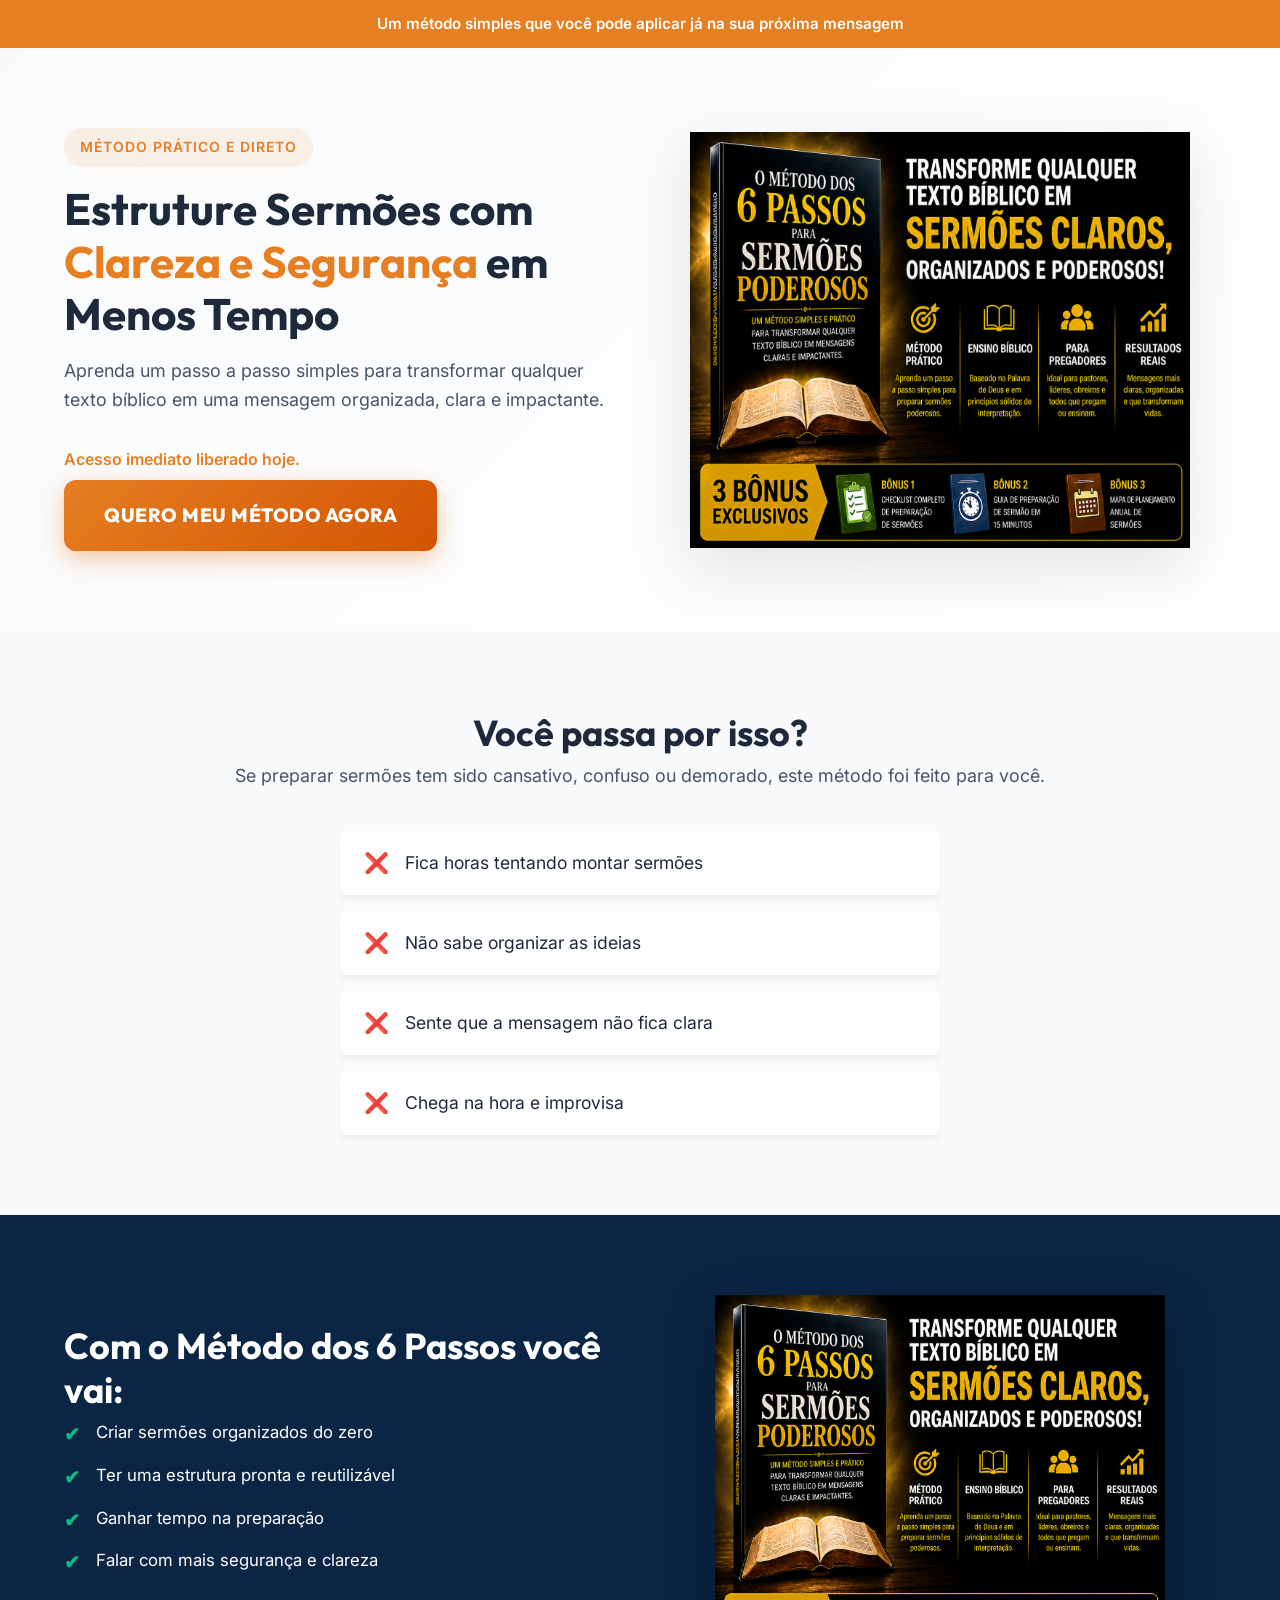
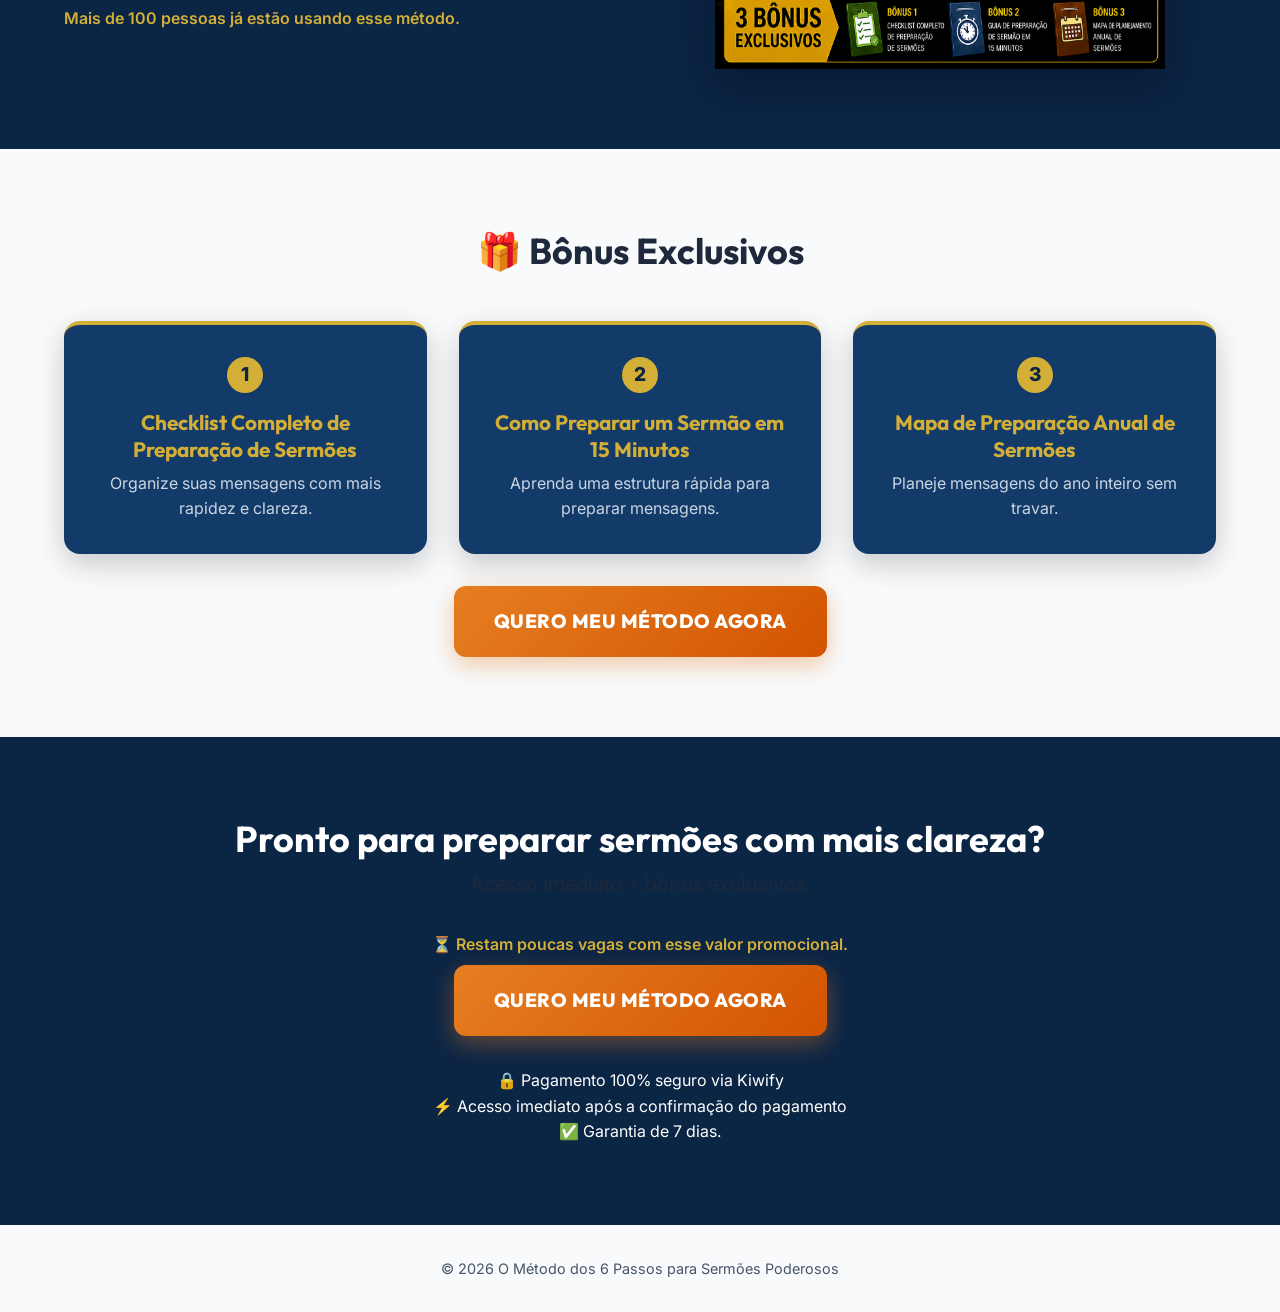
<file: Página de vendas de ebooks/index.html>
<!DOCTYPE html>
<html lang="pt-BR">
<head>
<meta charset="UTF-8">
<meta name="viewport" content="width=device-width, initial-scale=1.0">

<title>O Método dos 6 Passos para Sermões Poderosos</title>
<meta name="description" content="Aprenda um método simples para preparar sermões claros, organizados e impactantes em menos tempo.">

<!-- Meta Pixel Code -->
<script>
!function(f,b,e,v,n,t,s)
{if(f.fbq)return;n=f.fbq=function(){n.callMethod?
n.callMethod.apply(n,arguments):n.queue.push(arguments)};
if(!f._fbq)f._fbq=n;n.push=n;n.loaded=!0;n.version='2.0';
n.queue=[];t=b.createElement(e);t.async=!0;
t.src=v;s=b.getElementsByTagName(e)[0];
s.parentNode.insertBefore(t,s)}(window, document,'script',
'https://connect.facebook.net/en_US/fbevents.js');

fbq('init', '2008228943106743');
fbq('track', 'PageView');
</script>

<link rel="preconnect" href="https://fonts.googleapis.com">
<link rel="preconnect" href="https://fonts.gstatic.com" crossorigin>
<link href="https://fonts.googleapis.com/css2?family=Inter:wght@400;500;700;800&family=Outfit:wght@500;700;800&display=swap" rel="stylesheet">

<link rel="stylesheet" href="style.css">
</head>

<body>

<div class="top-bar text-center">
<p>Um método simples que você pode aplicar já na sua próxima mensagem</p>
</div>

<header class="hero section-padding">
<div class="container hero-container">

<div class="hero-content">
<span class="badge">Método Prático e Direto</span>

<h1 class="headline">
Estruture Sermões com <span class="highlight">Clareza e Segurança</span> em Menos Tempo
</h1>

<p class="subheadline">
Aprenda um passo a passo simples para transformar qualquer texto bíblico em uma mensagem organizada, clara e impactante.
</p>

<p class="urgency-text mt-4">
Acesso imediato liberado hoje.
</p>

<a href="https://pay.kiwify.com.br/O5ELtIQ" target="_blank" class="cta-button pulse-anim"
onclick="fbq('track', 'InitiateCheckout')">
QUERO MEU MÉTODO AGORA
</a>
</div>

<div class="hero-image">
<img src="./assets/hero_mockup.png" alt="Método dos 6 Passos">
</div>

</div>
</header>

<section class="section-padding bg-light">
<div class="container text-center">

<h2 class="section-title">Você passa por isso?</h2>
<p class="section-subtitle">Se preparar sermões tem sido cansativo, confuso ou demorado, este método foi feito para você.</p>

<div class="problem-list">
<div class="problem-item"><span class="icon">❌</span><p>Fica horas tentando montar sermões</p></div>
<div class="problem-item"><span class="icon">❌</span><p>Não sabe organizar as ideias</p></div>
<div class="problem-item"><span class="icon">❌</span><p>Sente que a mensagem não fica clara</p></div>
<div class="problem-item"><span class="icon">❌</span><p>Chega na hora e improvisa</p></div>
</div>

</div>
</section>

<section class="solution section-padding bg-dark text-white">
<div class="container solution-container">

<div class="solution-text">
<h2 class="section-title">Com o Método dos 6 Passos você vai:</h2>

<ul class="check-list primary-checks">
<li><span class="check-icon">✔</span> Criar sermões organizados do zero</li>
<li><span class="check-icon">✔</span> Ter uma estrutura pronta e reutilizável</li>
<li><span class="check-icon">✔</span> Ganhar tempo na preparação</li>
<li><span class="check-icon">✔</span> Falar com mais segurança e clareza</li>
</ul>

<p class="urgency-text mt-4">
Mais de 100 pessoas já estão usando esse método.
</p>
</div>

<div class="solution-image">
<img src="./assets/hero_mockup.png" alt="Método dos 6 Passos">
</div>

</div>
</section>

<section class="section-padding bg-light">
<div class="container text-center">

<h2 class="section-title">🎁 Bônus Exclusivos</h2>

<div class="bonuses-grid">

<div class="bonus-card">
<div class="bonus-content">
<div class="bonus-number">1</div>
<h4>Checklist Completo de Preparação de Sermões</h4>
<p>Organize suas mensagens com mais rapidez e clareza.</p>
</div>
</div>

<div class="bonus-card">
<div class="bonus-content">
<div class="bonus-number">2</div>
<h4>Como Preparar um Sermão em 15 Minutos</h4>
<p>Aprenda uma estrutura rápida para preparar mensagens.</p>
</div>
</div>

<div class="bonus-card">
<div class="bonus-content">
<div class="bonus-number">3</div>
<h4>Mapa de Preparação Anual de Sermões</h4>
<p>Planeje mensagens do ano inteiro sem travar.</p>
</div>
</div>

</div>

<div class="mt-4">
<a href="https://pay.kiwify.com.br/O5ELtIQ" target="_blank" class="cta-button pulse-anim"
onclick="fbq('track', 'InitiateCheckout')">
QUERO MEU MÉTODO AGORA
</a>
</div>

</div>
</section>

<section class="final-cta section-padding text-center bg-dark text-white">
<div class="container">

<h2 class="section-title">Pronto para preparar sermões com mais clareza?</h2>

<p class="large-text text-white">
Acesso imediato + bônus exclusivos.
</p>

<p class="urgency-text mt-4">
⏳ Restam poucas vagas com esse valor promocional.
</p>

<a href="https://pay.kiwify.com.br/O5ELtIQ" target="_blank" class="cta-button pulse-anim"
onclick="fbq('track', 'InitiateCheckout')">
QUERO MEU MÉTODO AGORA
</a>

<p class="mt-4">
🔒 Pagamento 100% seguro via Kiwify<br>
⚡ Acesso imediato após a confirmação do pagamento<br>
✅ Garantia de 7 dias.
</p>

</div>
</section>

<footer class="footer text-center">
<div class="container">
<p>&copy; 2026 O Método dos 6 Passos para Sermões Poderosos</p>
</div>
</footer>

<script src="main.js"></script>

</body>
</html>
</file>
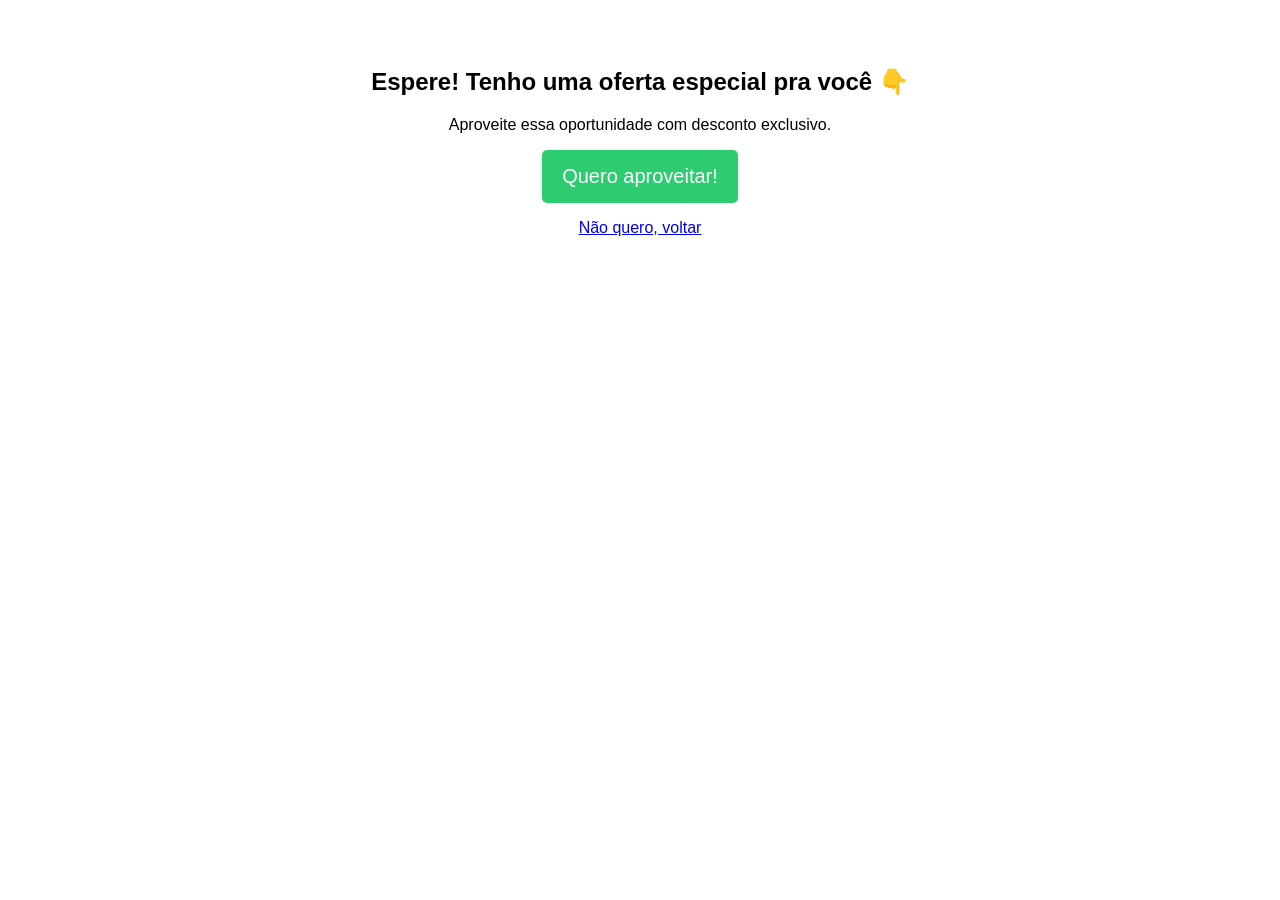
<file: Página de vendas de ebooks/downsell.html>
<!DOCTYPE html>
<html lang="pt-BR">
<head>
<meta charset="UTF-8">
<meta name="viewport" content="width=device-width, initial-scale=1.0">
<title>Oferta Especial</title>
</head>

<body style="font-family:sans-serif; text-align:center; padding:40px;">

<h2>Espere! Tenho uma oferta especial pra você 👇</h2>

<p>Aproveite essa oportunidade com desconto exclusivo.</p>

<div style="text-align:center">

  <!-- BOTÃO COMPRAR DOWNSSELL -->
  <a href="https://pay.kiwify.com.br/STBsLI2" target="_blank">
    <button style="background-color:#2ECC70;padding:15px 20px;color:#fff;border:none;border-radius:5px;font-size:20px;cursor:pointer;">
      Quero aproveitar!
    </button>
  </a>

  <!-- BOTÃO NÃO QUERO -->
  <div style="margin-top:1rem;">
    <a href="https://astounding-cuchufli-4b371e.netlify.app/" style="font-size:16px;text-decoration:underline;">
      Não quero, voltar
    </a>
  </div>

</div>

</body>
</html>
</file>
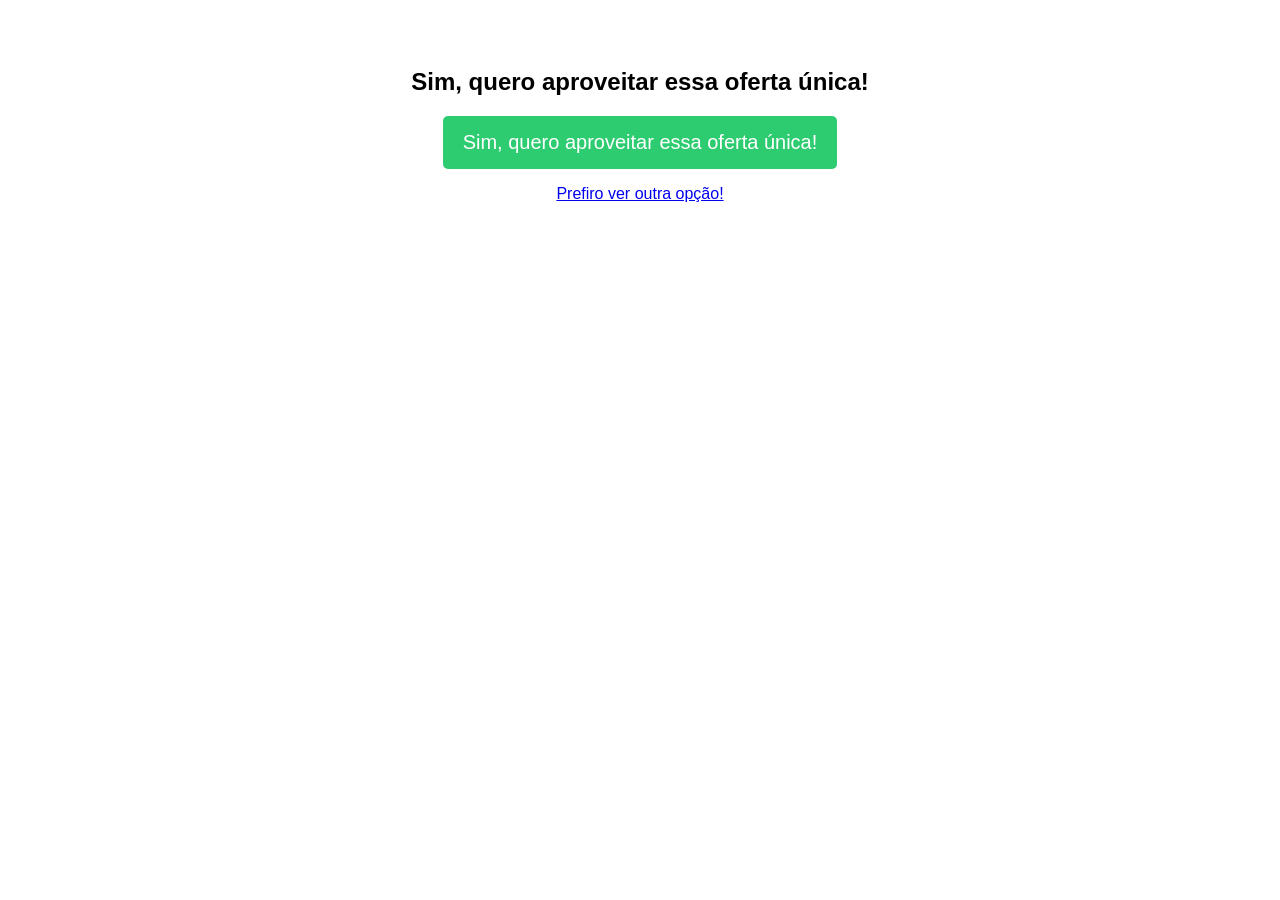
<file: Página de vendas de ebooks/upsell.html>
<!DOCTYPE html>
<html lang="pt-BR">
<head>
<meta charset="UTF-8">
<meta name="viewport" content="width=device-width, initial-scale=1.0">
<title>Oferta Especial</title>
</head>

<body style="font-family:sans-serif; text-align:center; padding:40px;">

<h2>Sim, quero aproveitar essa oferta única!</h2>

<div style="text-align:center">
  <a href="https://pay.kiwify.com.br/cITSuT9" target="_blank">
    <button style="background-color:#2ECC70;padding:15px 20px;color:#fff;border:none;border-radius:5px;font-size:20px;cursor:pointer;">
      Sim, quero aproveitar essa oferta única!
    </button>
  </a>

  <div style="margin-top:1rem;">
    <a href="https://astounding-cuchufli-4b371e.netlify.app/downsell.html" style="font-size:16px;text-decoration:underline;">
      Prefiro ver outra opção!
    </a>
  </div>
</div>

</body>
</html>
</file>
<file: Página de vendas de ebooks/style.css>
:root {
    --primary-color: #0B2545; /* Navy Blue */
    --primary-light: #133B6A;
    --accent-color: #E67E22; /* Warm Orange/Gold */
    --accent-hover: #D35400;
    --text-main: #1E293B; /* Slate 800 */
    --text-muted: #475569; /* Slate 600 */
    --bg-light: #F8FAFC; /* Slate 50 */
    --bg-white: #FFFFFF;
    --gold: #D4AF37;
    
    --font-heading: 'Outfit', sans-serif;
    --font-body: 'Inter', sans-serif;
    
    --transition: all 0.3s ease;
}

* {
    margin: 0;
    padding: 0;
    box-sizing: border-box;
}

html {
    scroll-behavior: smooth;
    font-size: 16px;
}

body {
    font-family: var(--font-body);
    color: var(--text-main);
    background-color: var(--bg-white);
    line-height: 1.6;
    overflow-x: hidden;
}

/* Typography */
h1, h2, h3, h4 {
    font-family: var(--font-heading);
    line-height: 1.2;
    margin-bottom: 1rem;
}

.highlight {
    color: var(--accent-color);
}

.highlight-alt {
    color: var(--primary-color);
    font-weight: 800;
}

.text-gold {
    color: var(--gold);
}

.text-white {
    color: var(--bg-white);
}

.text-center {
    text-align: center;
}

.text-left {
    text-align: left;
}

.bold-text {
    font-weight: 700;
    font-size: 1.25rem;
}

.large-text {
    font-size: 1.25rem;
    color: var(--text-main);
}

/* Utilities */
.container {
    width: 100%;
    max-width: 1200px;
    margin: 0 auto;
    padding: 0 1.5rem;
}

.section-padding {
    padding: 5rem 0;
}

.bg-light {
    background-color: var(--bg-light);
}

.bg-dark {
    background-color: var(--primary-color);
}

.mt-2 { margin-top: 1rem; }
.mt-4 { margin-top: 2rem; }
.mb-4 { margin-bottom: 2rem; }
.mb-5 { margin-bottom: 3rem; }

/* Badge */
.badge {
    display: inline-block;
    background-color: rgba(230, 126, 34, 0.1);
    color: var(--accent-color);
    font-weight: 600;
    padding: 0.5rem 1rem;
    border-radius: 50px;
    margin-bottom: 1rem;
    font-size: 0.875rem;
    text-transform: uppercase;
    letter-spacing: 1px;
}

/* Buttons */
.cta-button {
    display: inline-block;
    background-color: var(--accent-color);
    background-image: linear-gradient(135deg, var(--accent-color) 0%, var(--accent-hover) 100%);
    color: #fff;
    font-family: var(--font-heading);
    font-size: 1.2rem;
    font-weight: 800;
    text-decoration: none;
    text-transform: uppercase;
    letter-spacing: 0.5px;
    padding: 1.25rem 2.5rem;
    border-radius: 12px;
    box-shadow: 0 8px 25px rgba(230, 126, 34, 0.4);
    transition: var(--transition);
    text-align: center;
    border: none;
    position: relative;
    z-index: 10;
    cursor: pointer;
}

.cta-button:hover {
    background-color: var(--accent-hover);
    transform: translateY(-2px);
    box-shadow: 0 6px 20px rgba(211, 84, 0, 0.4);
}

.pulse-anim {
    animation: pulse 2s infinite;
}

@keyframes pulse {
    0% { transform: scale(1); box-shadow: 0 4px 15px rgba(230, 126, 34, 0.3); }
    50% { transform: scale(1.05); box-shadow: 0 10px 25px rgba(230, 126, 34, 0.5); }
    100% { transform: scale(1); box-shadow: 0 4px 15px rgba(230, 126, 34, 0.3); }
}

/* Hero Section */
.hero {
    background: linear-gradient(135deg, var(--bg-light) 0%, var(--bg-white) 100%);
    position: relative;
    overflow: hidden;
}

.hero-container {
    display: grid;
    grid-template-columns: 1fr 1fr;
    gap: 3rem;
    align-items: center;
}

.headline {
    font-size: 2.75rem;
    color: var(--text-main);
}

.subheadline {
    font-size: 1.125rem;
    color: var(--text-muted);
    margin-bottom: 2rem;
}

.hero-image img {
    width: 100%;
    max-width: 500px;
    height: auto;
    display: block;
    margin: 0 auto;
    filter: drop-shadow(0 20px 30px rgba(0,0,0,0.1));
}

/* Problem Section */
.section-title {
    font-size: 2.25rem;
    margin-bottom: 0.5rem;
}

.section-subtitle {
    font-size: 1.125rem;
    color: var(--text-muted);
    margin-bottom: 2.5rem;
}

.problem-list {
    display: flex;
    flex-direction: column;
    gap: 1rem;
    max-width: 600px;
    margin: 0 auto;
    text-align: left;
}

.problem-item {
    display: flex;
    align-items: center;
    background: var(--bg-white);
    padding: 1rem 1.5rem;
    border-radius: 8px;
    box-shadow: 0 4px 6px rgba(0,0,0,0.05);
    transition: var(--transition);
}

.problem-item:hover {
    transform: translateX(5px);
    box-shadow: 0 6px 12px rgba(0,0,0,0.08);
}

.problem-item .icon {
    margin-right: 1rem;
    font-size: 1.25rem;
}

.problem-item p {
    font-size: 1.1rem;
    margin: 0;
}

/* Solution Section */
.solution-container {
    display: grid;
    grid-template-columns: 1fr 1fr;
    gap: 3rem;
    align-items: center;
}

.solution-image img {
    width: 100%;
    max-width: 450px;
    display: block;
    margin: 0 auto;
    filter: drop-shadow(0 15px 25px rgba(0,0,0,0.3));
}

.check-list {
    list-style: none;
    padding: 0;
}

.check-list li {
    position: relative;
    padding-left: 1.5rem;
    margin-bottom: 0.75rem;
}

.check-list li::before {
    content: "•";
    color: var(--accent-color);
    position: absolute;
    left: 0;
    font-size: 1.5rem;
    line-height: 1;
    top: -2px;
}

.primary-checks li {
    padding-left: 2rem;
    font-size: 1.05rem;
    margin-bottom: 1rem;
}

.primary-checks li::before {
    display: none;
}

.check-icon {
    position: absolute;
    left: 0;
    color: #10B981; /* Emerald Green */
    font-weight: bold;
    font-size: 1.2rem;
}

/* Benefits Section */
.grid-2 {
    display: grid;
    grid-template-columns: 1fr 1fr;
    gap: 2rem;
}

.benefit-card {
    background: var(--bg-white);
    padding: 2.5rem;
    border-radius: 12px;
    box-shadow: 0 10px 30px rgba(0,0,0,0.05);
    border-top: 4px solid var(--primary-color);
}

.card-title {
    font-size: 1.5rem;
    margin-bottom: 1.5rem;
    color: var(--primary-color);
}

/* Inside Material */
.features-grid {
    display: grid;
    grid-template-columns: repeat(auto-fit, minmax(200px, 1fr));
    gap: 1.5rem;
    margin-top: 2rem;
}

.feature-item {
    background: var(--bg-white);
    padding: 2rem 1.5rem;
    border-radius: 10px;
    box-shadow: 0 4px 15px rgba(0,0,0,0.05);
    transition: var(--transition);
}

.feature-item:hover {
    transform: translateY(-5px);
    box-shadow: 0 10px 20px rgba(0,0,0,0.1);
}

.feature-icon {
    font-size: 2.5rem;
    margin-bottom: 1rem;
}

/* Bonuses */
.bonuses-grid {
    display: grid;
    grid-template-columns: repeat(auto-fit, minmax(300px, 1fr));
    gap: 2rem;
    margin-top: 3rem;
}

.bonus-card {
    background: var(--primary-light);
    border-radius: 16px;
    padding: 2rem;
    text-align: center;
    border-top: 4px solid var(--gold);
    box-shadow: 0 10px 30px rgba(0,0,0,0.2);
    transition: var(--transition);
}

.bonus-card:hover {
    transform: translateY(-10px);
    box-shadow: 0 15px 40px rgba(0,0,0,0.3);
}

.bonus-mockup {
    width: 100%;
    max-width: 220px;
    height: auto;
    display: block;
    margin: 0 auto 1.5rem auto;
    filter: drop-shadow(0 15px 25px rgba(0,0,0,0.4));
    transition: var(--transition);
}

.bonus-card:hover .bonus-mockup {
    transform: scale(1.05);
}

.bonus-content {
    display: flex;
    flex-direction: column;
    align-items: center;
}

.bonus-number {
    background: var(--gold);
    color: var(--primary-color);
    width: 36px;
    height: 36px;
    display: flex;
    align-items: center;
    justify-content: center;
    border-radius: 50%;
    font-weight: 800;
    font-size: 1.2rem;
    margin-bottom: 1rem;
}

.bonus-content h4 {
    color: var(--gold);
    margin-bottom: 0.5rem;
    font-size: 1.3rem;
    line-height: 1.3;
}

.bonus-content p {
    margin: 0;
    color: #CBD5E1;
    font-size: 1rem;
}

/* Transformation */
.before-after-grid {
    display: grid;
    grid-template-columns: 1fr auto 1fr;
    gap: 2rem;
    align-items: center;
    max-width: 900px;
    margin: 0 auto;
}

.before-box, .after-box {
    background: var(--bg-white);
    padding: 2.5rem;
    border-radius: 12px;
    box-shadow: 0 10px 25px rgba(0,0,0,0.08);
    text-align: left;
}

.before-box {
    border-top: 4px solid #EF4444; /* Red */
}

.after-box {
    border-top: 4px solid #10B981; /* Green */
}

.before-box h3, .after-box h3 {
    text-align: center;
    font-size: 1.5rem;
    margin-bottom: 1.5rem;
}

.before-box ul, .after-box ul {
    list-style: none;
    padding: 0;
}

.before-box ul li, .after-box ul li {
    margin-bottom: 1rem;
    font-size: 1.1rem;
    display: flex;
    align-items: center;
}

.before-box ul li .icon, .after-box ul li .icon {
    margin-right: 0.75rem;
}

.arrow {
    font-size: 3rem;
    color: var(--primary-color);
}

/* Footer */
.footer {
    background-color: var(--bg-light);
    padding: 2rem 0;
    color: var(--text-muted);
    font-size: 0.9rem;
}

/* Top Bar */
.top-bar {
    background-color: var(--accent-color);
    color: var(--bg-white);
    padding: 0.75rem 1rem;
    font-weight: 600;
    font-size: 0.95rem;
}

.top-bar p {
    margin: 0;
}

/* Urgency Text */
.urgency-text {
    font-size: 1rem;
    font-weight: 600;
    color: var(--accent-color);
    margin-bottom: 0.5rem;
}

.bg-dark .urgency-text,
.final-cta .urgency-text {
    color: var(--gold);
}

/* Animations */
.animate-on-scroll {
    opacity: 0;
    transform: translateY(30px);
    transition: opacity 0.8s ease-out, transform 0.8s ease-out;
}

.animate-on-scroll.is-visible {
    opacity: 1;
    transform: translateY(0);
}

.delay-1 {
    transition-delay: 0.2s;
}

/* Responsive */
@media (max-width: 992px) {
    .hero-container, .solution-container, .bonuses-container {
        grid-template-columns: 1fr;
        text-align: center;
    }
    
    .hero-image, .solution-image, .bonuses-image {
        margin-top: 2rem;
    }

    .solution-text .section-title {
        text-align: center;
    }

    .solution-text .check-list {
        text-align: left;
        display: inline-block;
    }

    .bonuses-list {
        text-align: left;
    }
}

@media (max-width: 768px) {
    .headline {
        font-size: 2.25rem;
    }

    .grid-2, .before-after-grid {
        grid-template-columns: 1fr;
    }

    .arrow {
        transform: rotate(90deg);
        margin: 1rem 0;
    }
    
    .section-padding {
        padding: 4rem 0;
    }
}
</file>
